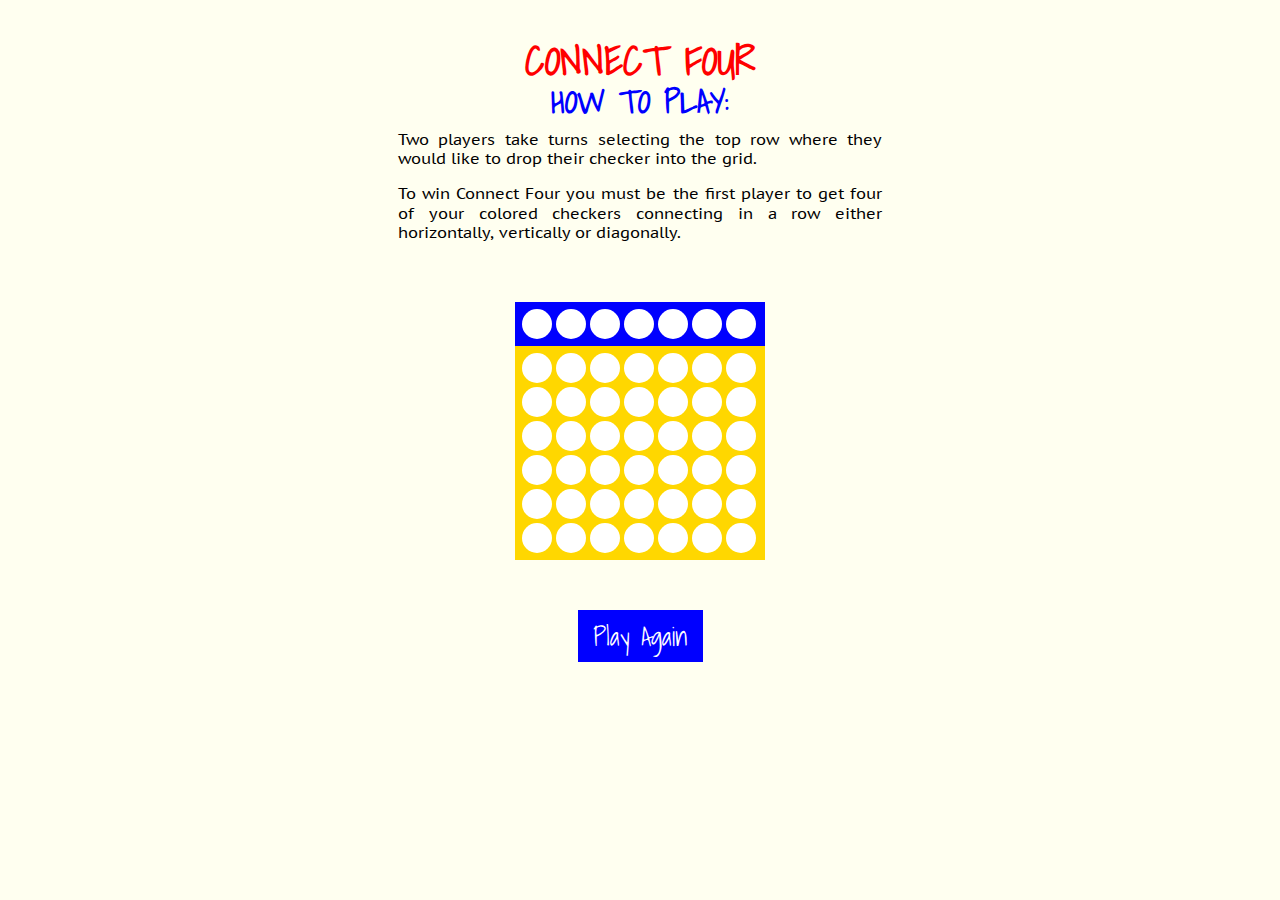
<file: connect4/index.html>
<!DOCTYPE html>
<html>
  <head>
    <link rel="stylesheet" type="text/css" href="css/reset.css">
    <link rel="stylesheet" type="text/css" href="css/style.css">
    <meta charset="utf-8">
    <title>Connect Four</title>
    <script
  src="https://code.jquery.com/jquery-3.3.1.min.js"
  integrity="sha256-FgpCb/KJQlLNfOu91ta32o/NMZxltwRo8QtmkMRdAu8="
  crossorigin="anonymous"></script>
  </head>
  <body>
    <div id="content">
      <h1>Connect Four</h1>
      <h2>How to play:</h2>
      <p>Two players take turns selecting the top row where they would like to drop
        their checker into the grid.</p>
      <p>To win Connect Four you must be the first player to get four of your colored
        checkers connecting in a row either horizontally, vertically or diagonally.</p>
    </div>
    <script src="js/connect4script.js"></script>
  </body>
</html>
</file>
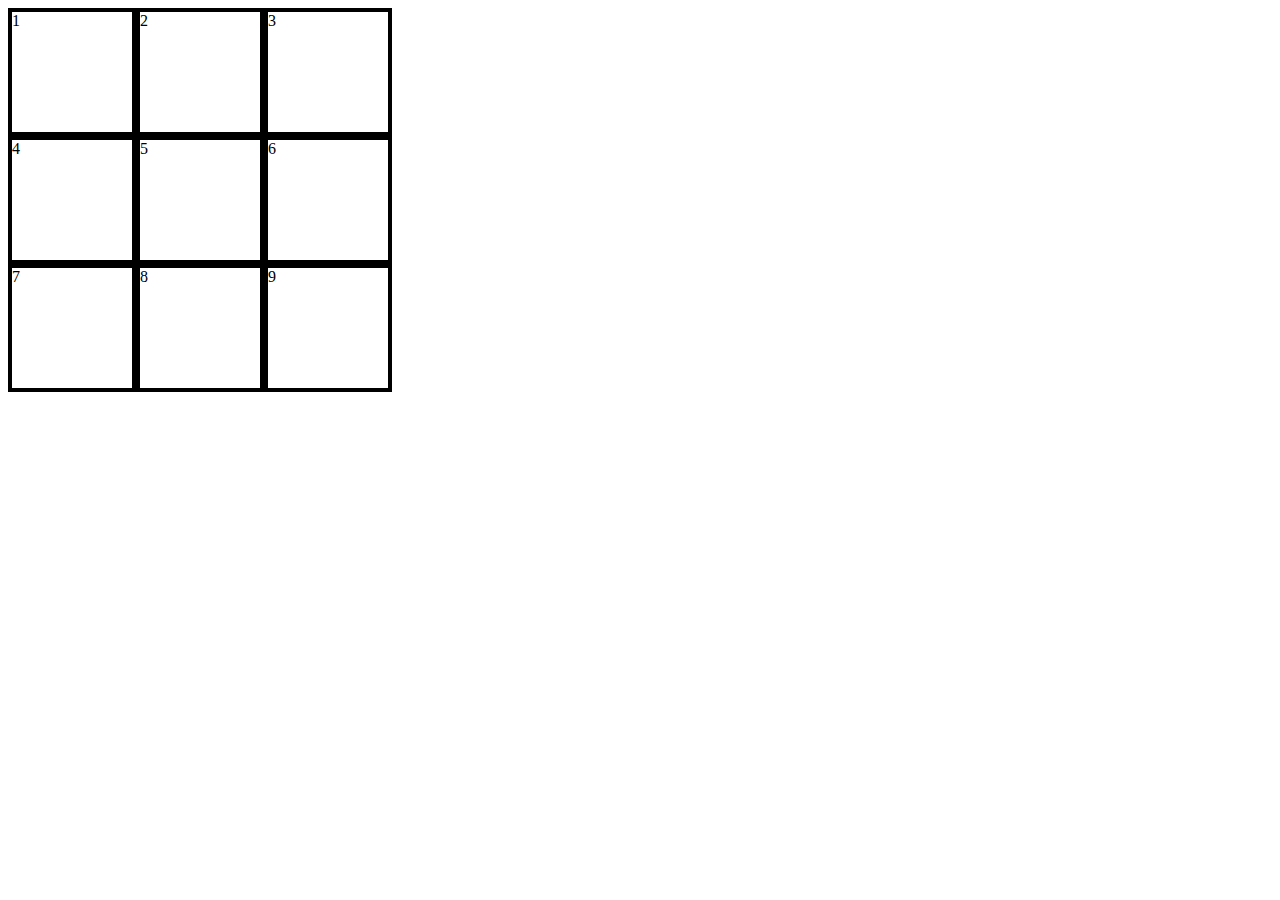
<file: js/index.html>
<!DOCTYPE html>
<html>
  <head>
    <!-- <link rel="stylesheet" type="text/css" href="style.css"> -->
    <meta charset="utf-8">
    <title></title>
    <script
  src="https://code.jquery.com/jquery-3.3.1.min.js"
  integrity="sha256-FgpCb/KJQlLNfOu91ta32o/NMZxltwRo8QtmkMRdAu8="
  crossorigin="anonymous"></script>
  </head>
  <body>
    <script src="script.js"></script>
  </body>
</html>
</file>
<file: connect4/css/style.css>
@import url('https://fonts.googleapis.com/css?family=PT+Sans+Caption|Shadows+Into+Light');

body{
  line-height: 1;
  font-family: 'Shadows Into Light';
  background-color: #FFFFF0;
}
h1 {
  color: red;
  font-size: 40px;
  font-weight: bold;
  text-transform: uppercase;
  padding: 40px 0 0 0;
}
h2 {
  color: blue;
  font-size: 32px;
  font-weight: bold;
  text-transform: uppercase;
  padding: 5px;
}
p {
  font-size: 16px;
  font-family: 'PT Sans Caption';
  text-align: justify;
  line-height: 1.2;
  padding: 8px;
}
button {
  background-color: blue;
  font-family: 'Shadows Into Light';
  border: none;
  color: white;
  padding: 5px 15px;
  text-align: center;
  text-decoration: none;
  display: inline-block;
  font-size: 26px
}
/*to remove the blue highlight on button*/
button:focus {outline:0;}
#content {
  margin: 0 auto;
  width: 500px;
  text-align: center;
}
#container {
  width: 250px;
  margin: 10px auto;
}
#win {
  font-size: 26px;
  text-align: center;
  padding: 0 0 12px 0;
  height: 30px;
}
#drop {
  line-height: 0;
  background-color: blue;
  padding: 5px;
}
#board {
  line-height: 0;
  background-color: #FFD700;
  padding: 5px;
}
/*https://stackoverflow.com/questions/8286550/transparent-hollow-or-cut-out-circle*/
.dropRow, .boxes{
    position:relative;
    width:34px; height:34px;
    margin:0;
    overflow:hidden;
    display:  inline-block;
    padding: 0px;
    background-color: white;
}
/*background of the drop box*/
.dropRow:after, .boxes:after {
    content:'';
    position:absolute;
    left:2px; top:2px;
    border-radius:100%;
    width:30px; height:30px;
    box-shadow: 0px 0px 0px 2000px #FFD700;
}
.dropRow:after {
    box-shadow: 0px 0px 0px 2000px blue;
}
.player1 {
  background: black;
}
.player2 {
  background: red;
}
.player2win {
  color: red;
}
#playAgain {
  text-align: center;
  padding: 50px;
}
</file>
